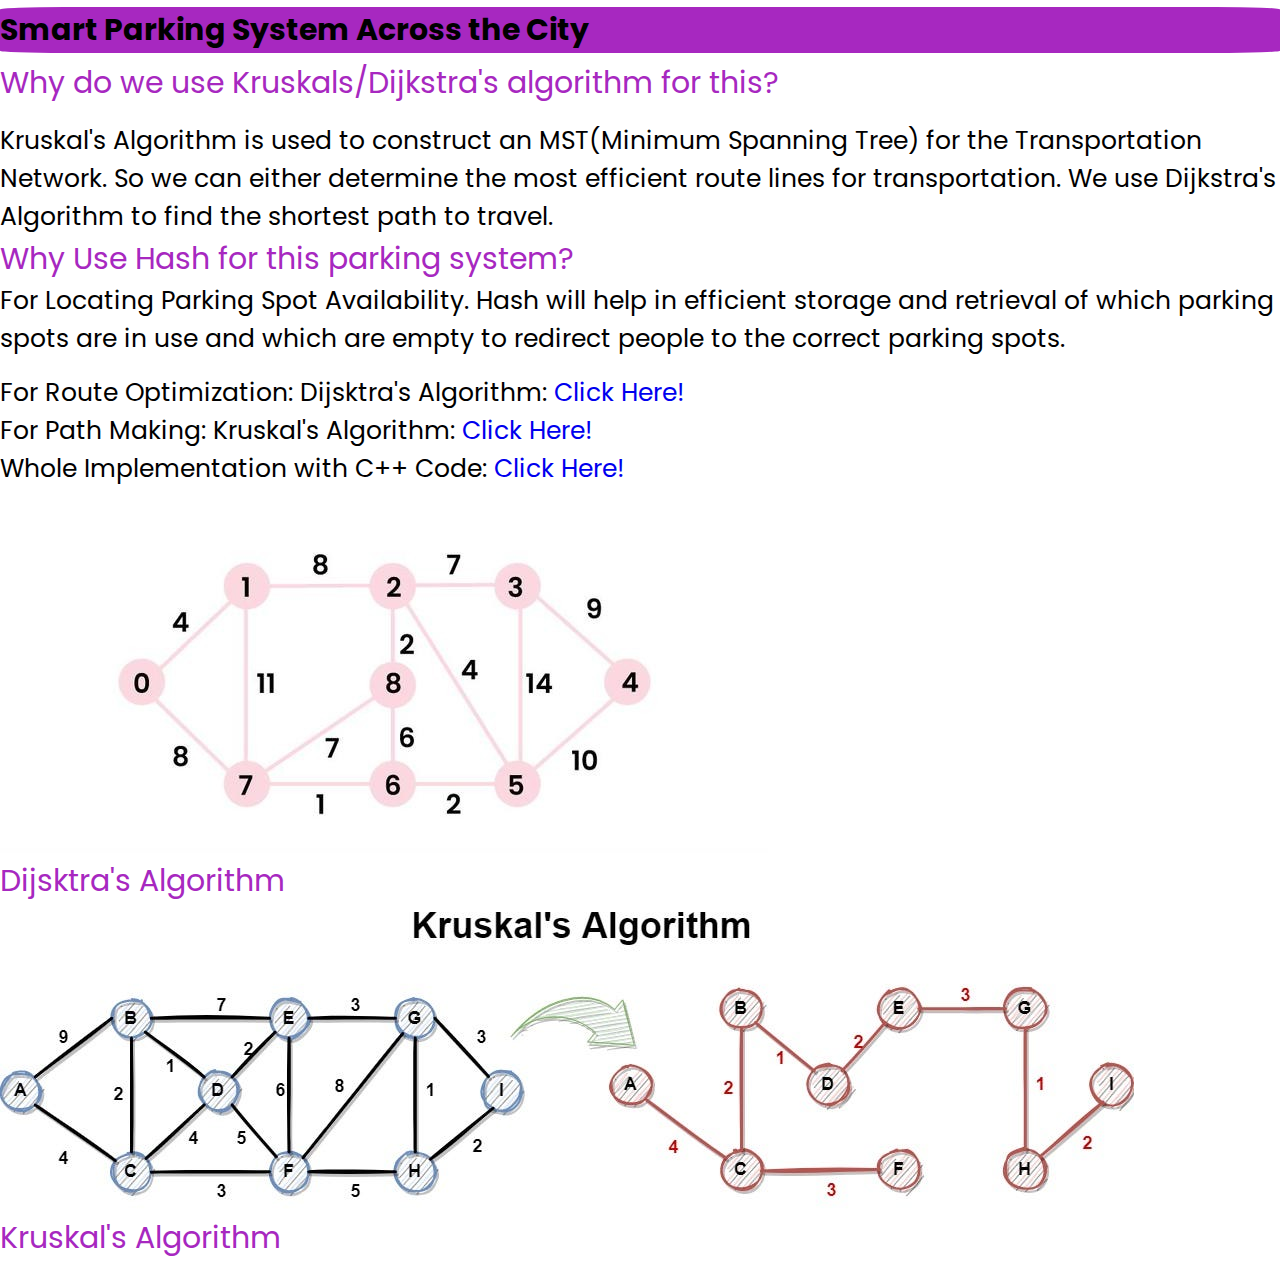
<file: htmls/business1.html>
<!DOCTYPE html>
<!DOCTYPE html>
<html lang="en">
<head>
    <meta charset="UTF-8">
    <meta name="viewport" content="width=, initial-scale=1.0">
    <title>Smart Parking Sytem</title>
    <link rel="stylesheet" href="../css/style5.css">
</head>
<body>
    <div class="smart">
        <h1>Smart Parking System Across the City</h1>
        <p>
            Why do we use Kruskals/Dijkstra's algorithm for this?
        </p><br>
        <p1>
            Kruskal's Algorithm is used to construct an MST(Minimum Spanning Tree) for the Transportation Network. So we can either determine the most efficient route lines for transportation. We use Dijkstra's Algorithm to find the shortest path to travel.
        </p1>
        <p>Why Use Hash for this parking system?</p>
        <p1>
            For Locating Parking Spot Availability. Hash will help in efficient storage and retrieval of which parking spots are in use and which are empty to redirect people to the correct parking spots.
        </p1>
        <br><br>
        <p1>For Route Optimization: Dijsktra's Algorithm: <a href="https://github.com/praman2025/portfolio.github.io/blob/main/codes/Dijsktra">Click Here!</a></p1><br>
        <p1>For Path Making: Kruskal's Algorithm: <a href="https://github.com/praman2025/portfolio.github.io/blob/main/codes/Kruskal">Click Here!</a> </p1>
        <br><p1>Whole Implementation with C++ Code: <a href="https://github.com/praman2025/portfolio.github.io/blob/main/codes/parking.cpp">Click Here!</a></p1>
    </div><br>
    <img src="../images/dijsktra.jpg"><p>Dijsktra's Algorithm</p>
    <img src="../images/kruskal.jpg"><p>Kruskal's Algorithm</p>
</body>
</html>
</file>
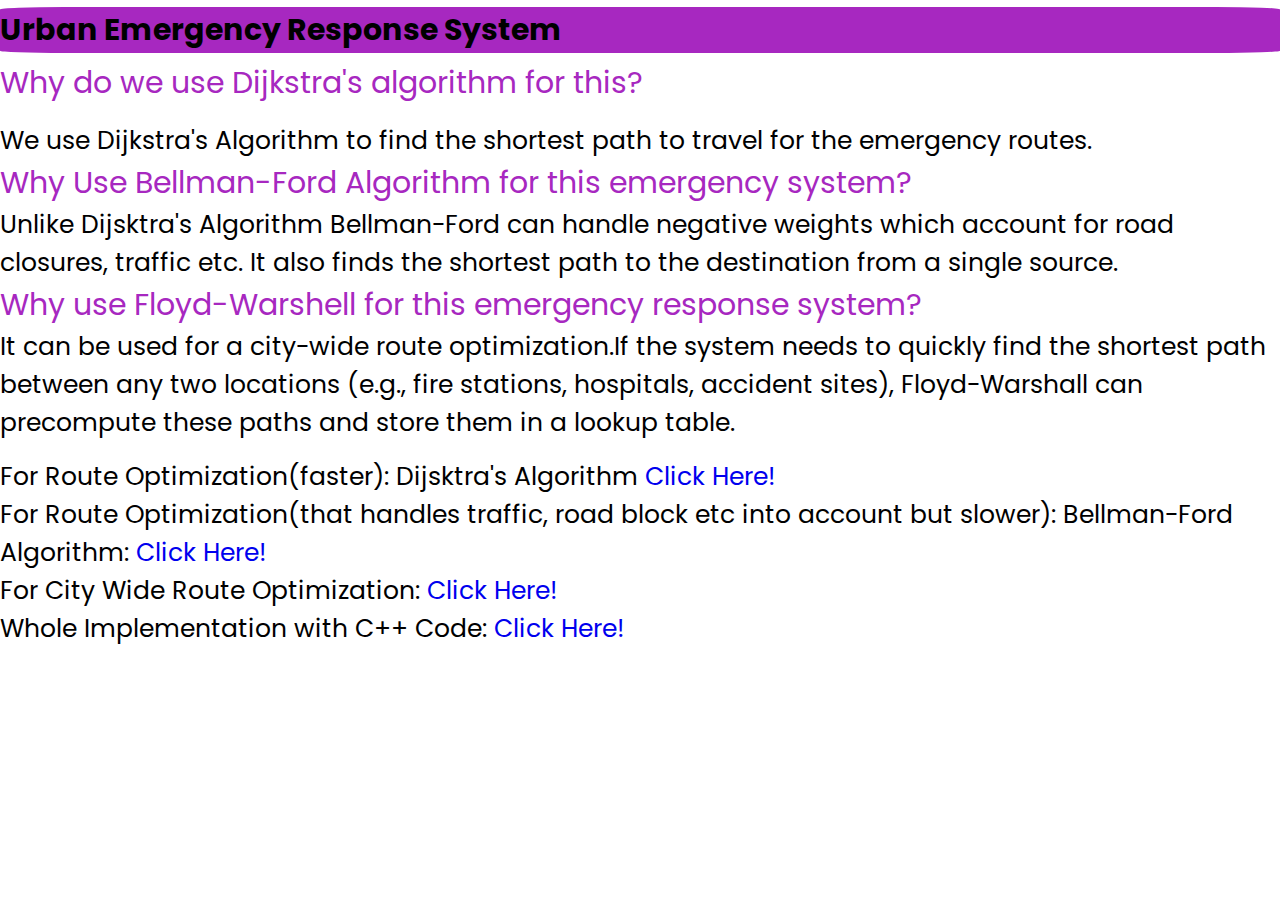
<file: htmls/business2.html>
<!DOCTYPE html>
<!DOCTYPE html>
<html lang="en">
<head>
    <meta charset="UTF-8">
    <meta name="viewport" content="width=, initial-scale=1.0">
    <title>Urban Emergency Response System</title>
    <link rel="stylesheet" href="../css/style5.css">
</head>
<body>
    <div class="smart">
        <h1>Urban Emergency Response System</h1>
        <p>
            Why do we use Dijkstra's algorithm for this?
        </p><br>
        <p1>
            We use Dijkstra's Algorithm to find the shortest path to travel for the emergency routes.
        </p1>
        <p>Why Use Bellman-Ford Algorithm for this emergency system?</p>
        <p1>
            Unlike Dijsktra's Algorithm Bellman-Ford can handle negative weights which account for road closures, traffic etc. It also finds the shortest path to the destination from a single source.
        </p1>
        <p>
            Why use Floyd-Warshell for this emergency response system?
        </p>
        <p1>
            It can be used for a city-wide route optimization.If the system needs to quickly find the shortest path between any two locations (e.g., fire stations, hospitals, accident sites), Floyd-Warshall can precompute these paths and store them in a lookup table.
        </p1>
        <br><br>
        <p1>For Route Optimization(faster): Dijsktra's Algorithm <a href="https://github.com/praman2025/portfolio.github.io/blob/main/codes/Dijsktra">Click Here!</a></p1><br>
        <p1>For Route Optimization(that handles traffic, road block etc into account but slower): Bellman-Ford Algorithm: <a href="https://github.com/praman2025/portfolio.github.io/blob/main/codes/Bellman_ford">Click Here!</a> </p1><br>
        <p1>For City Wide Route Optimization: <a href="https://github.com/praman2025/portfolio.github.io/blob/main/codes/Flyod-Warshall">Click Here!</a></p1>
        <br><p1>Whole Implementation with C++ Code: <a href="https://github.com/praman2025/portfolio.github.io/blob/main/codes/emergency.cpp">Click Here!</a></p1>
    </div><br>
</body>
</html>
</file>
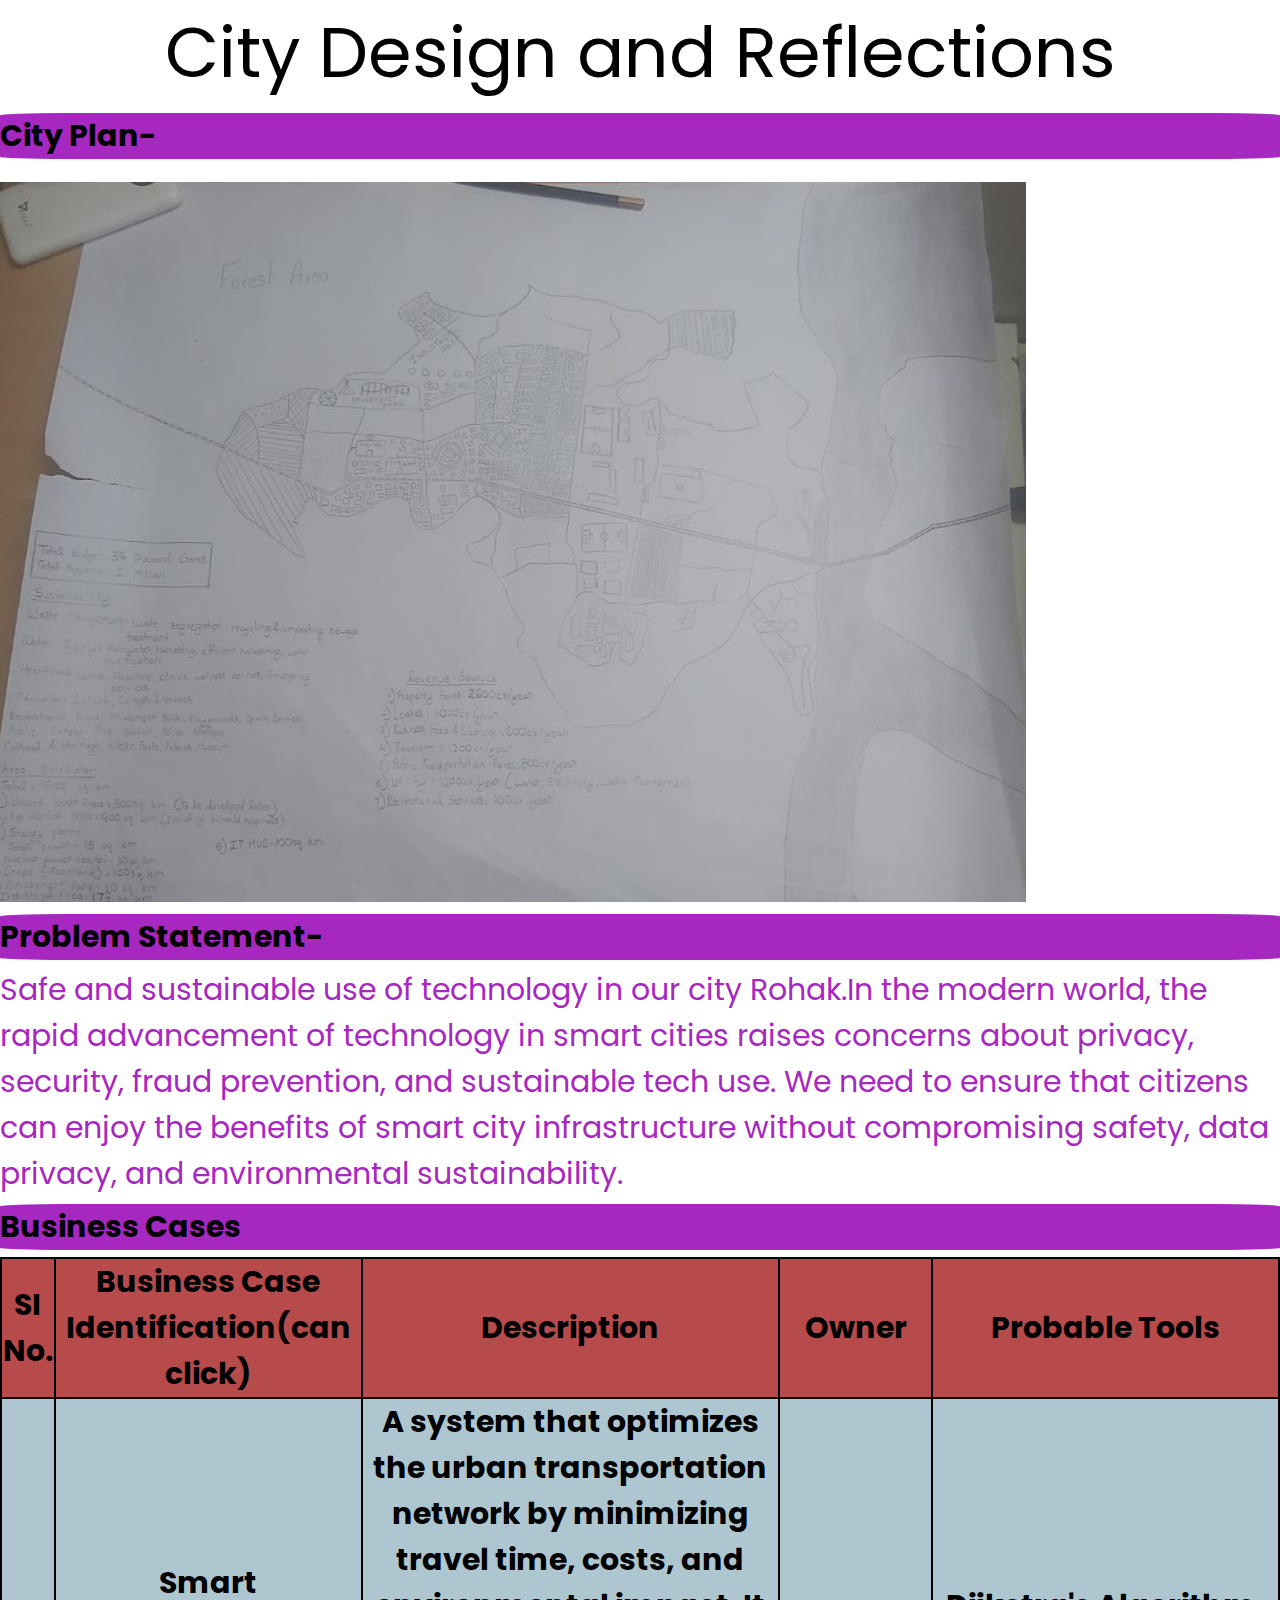
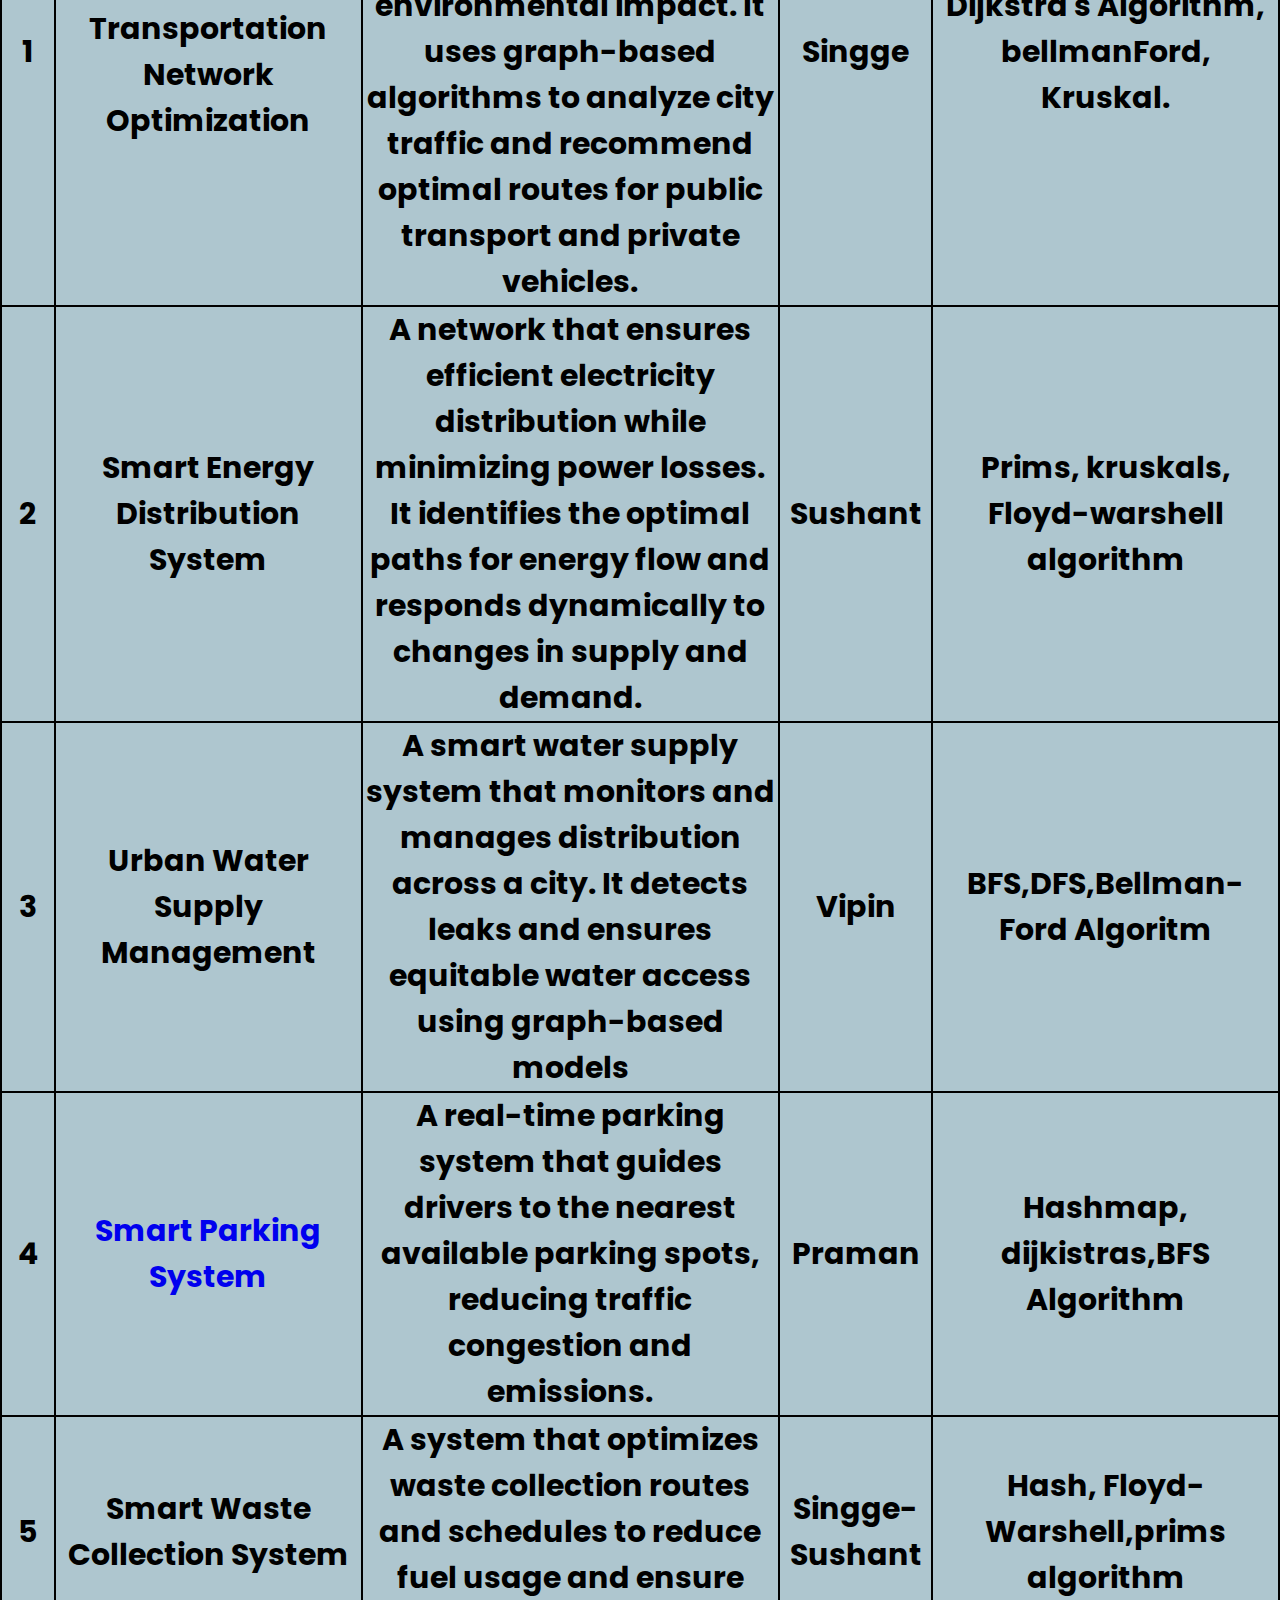
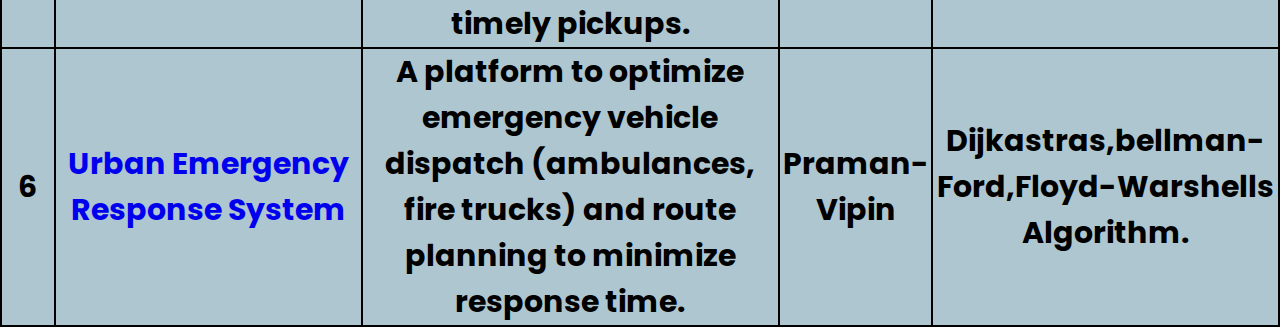
<file: htmls/city_design.html>
<!DOCTYPE html>
<!DOCTYPE html>
<html lang="en">
<head>
    <meta charset="UTF-8">
    <meta name="viewport" content="width=device-width, initial-scale=1.0">
    <link rel="stylesheet" href="../css/style5.css">
    <title>City Design</title>
</head>
<body>
    <header>City Design and Reflections</header>
    <div class="city">
        <h1>
            City Plan-
        </h1>
        <br>
        <img src="../images/city.jpg" alt="">
        <h1>Problem Statement-</h1>
        <p>
            Safe and sustainable use of technology in our city Rohak.In the modern world, the rapid advancement of technology in smart cities raises concerns about privacy, security, fraud prevention, and sustainable tech use. We need to ensure that citizens can enjoy the benefits of smart city infrastructure without compromising safety, data privacy, and environmental sustainability.
        </p>
        <h1>Business Cases</h1>
        <table bgcolor="black">
            <tr bgcolor="#b74b4b">
                <th>
                    SI No.
                </th>
                <th>
                    Business Case Identification(can click)
                </th>
                <th>
                    Description
                </th>
                <th>
                    Owner
                </th>
                <th>
                    Probable Tools
                </th>
            </tr>
            <tr bgcolor="#AEC6CF">
                <th>
                    1
                </th>
                <th>
                    Smart Transportation Network Optimization
                </th>
                <th>
                    A system that optimizes the urban transportation network by minimizing travel time, costs, and environmental impact. It uses graph-based algorithms to analyze city traffic and recommend optimal routes for public transport and private vehicles. 
                </th>
                <th>
                    Singge
                </th>
                <th>
                    Dijkstra's
Algorithm, bellmanFord, Kruskal.
                </th>
            </tr>
            <tr bgcolor="#AEC6CF">
                <th>
                    2
                </th>
                <th>
                    Smart Energy Distribution System
                </th>
                <th>
                    A network that ensures efficient electricity distribution while minimizing power losses. It identifies the optimal paths for energy flow and responds dynamically to changes in supply and demand.
                </th>
                <th>
                    Sushant
                </th>
                <th>
                    Prims, kruskals, Floyd-warshell algorithm 
                </th>
            </tr>
            <tr bgcolor="#AEC6CF">
                <th>
                    3
                </th>
                <th>
                    Urban Water Supply Management
                </th>
                <th>
                    A smart water supply system that monitors and manages distribution across a city. It detects leaks and ensures equitable water access using graph-based models
                </th>
                <th>
                    Vipin
                </th>
                <th>
                    BFS,DFS,Bellman-Ford Algoritm
                </th>
            </tr>
            <tr bgcolor="#AEC6CF">
                <th>
                    4
                </th>
                <th>
                    <a href="business1.html">Smart Parking System</a>
                </th>
                <th>
                    A real-time parking system that guides drivers to the nearest available parking spots, reducing traffic congestion and emissions.
                </th>
                <th>
                    Praman
                </th>
                <th>
                    Hashmap, dijkistras,BFS Algorithm
                </th>
            </tr>
            <tr bgcolor="#AEC6CF">
                <th>
                    5
                </th>
                <th>
                    Smart Waste Collection System
                </th>
                <th>
                    A system that optimizes waste collection routes and schedules to reduce fuel usage and ensure timely pickups. 
                </th>
                <th>
                    Singge-Sushant
                 </th>
                <th>
                    Hash, Floyd-Warshell,prims algorithm
                </th>
            </tr>
            <tr bgcolor="#AEC6CF">
                <th>
                    6
                </th>
                <th>
                    <a href="business2.html">Urban Emergency Response System</a>
                </th>
                <th>
                    A platform to optimize emergency vehicle dispatch (ambulances, fire trucks) and route planning to minimize response time.
                </th>
                <th>
                    Praman-Vipin
                </th>
                <th>
                    Dijkastras,bellman-Ford,Floyd-Warshells Algorithm.
                </th>
            </tr>
        </table>
    </div>
</body>
</html>
</file>
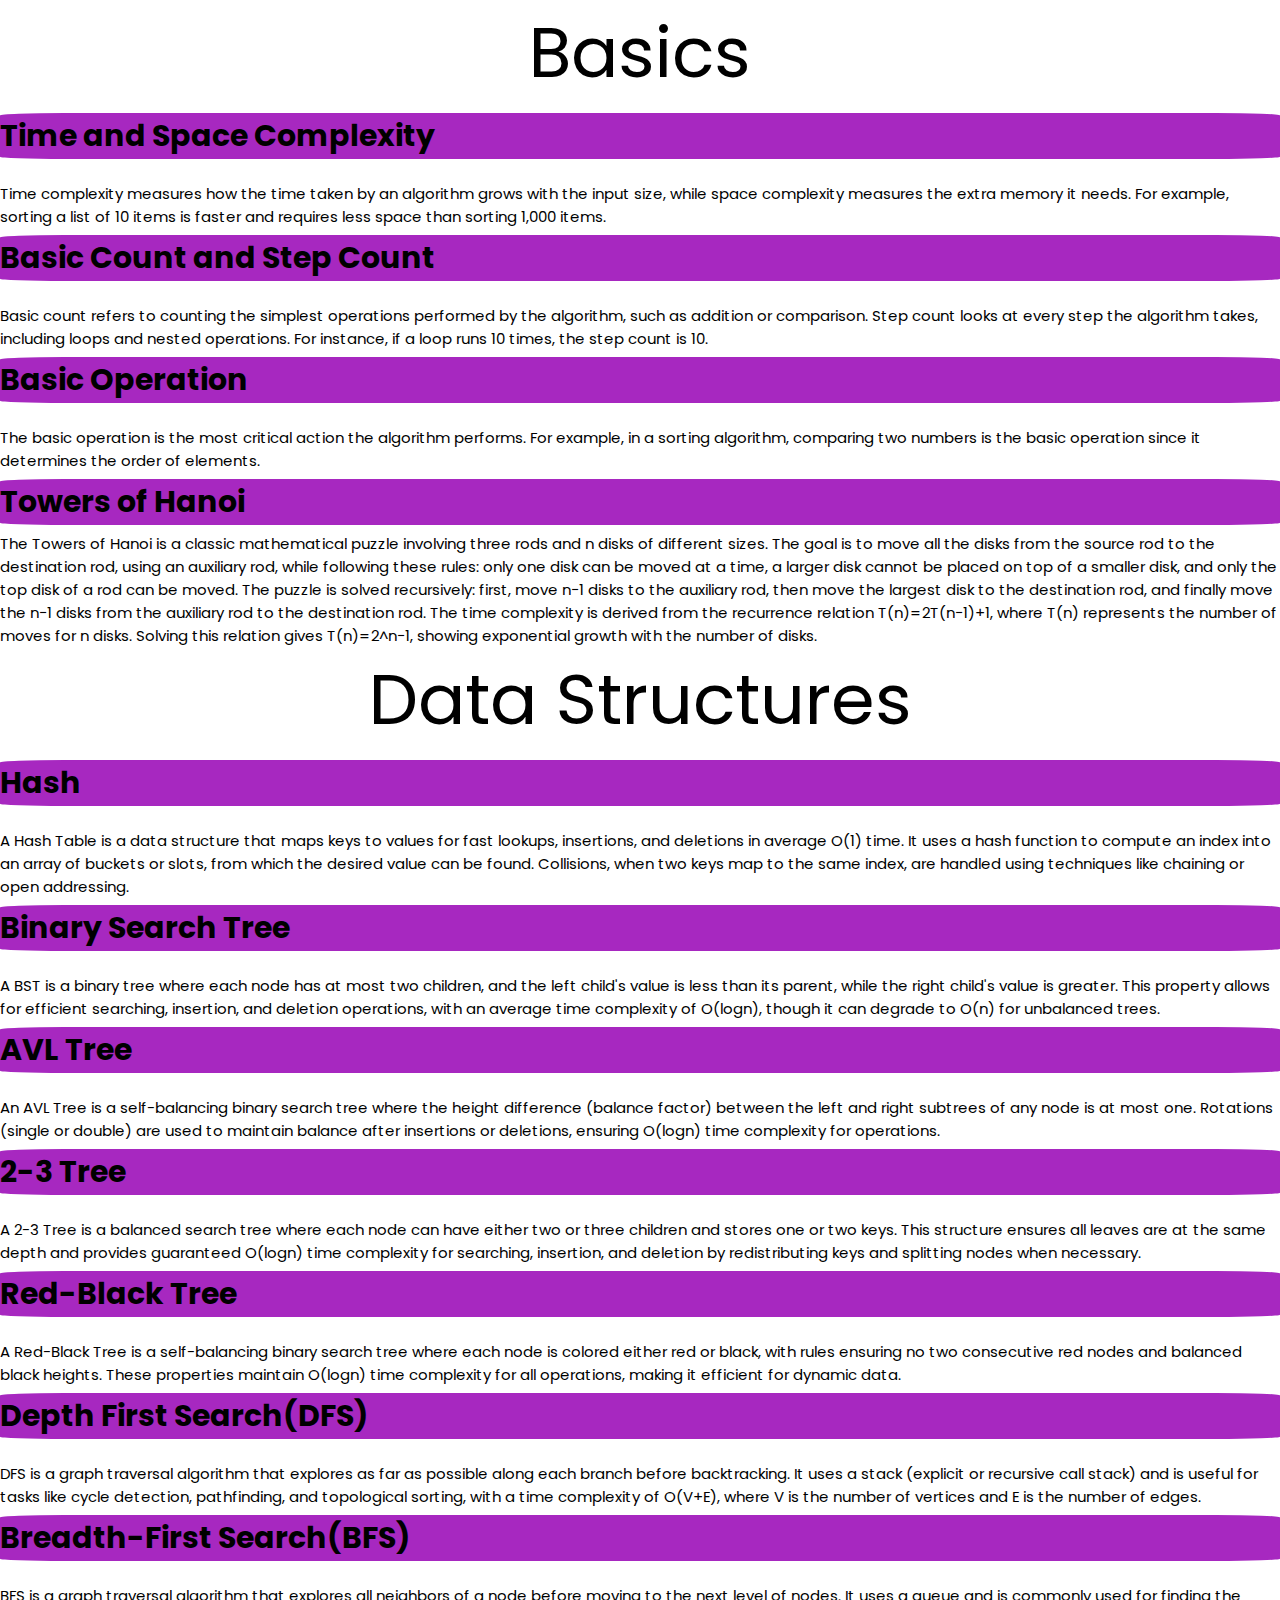
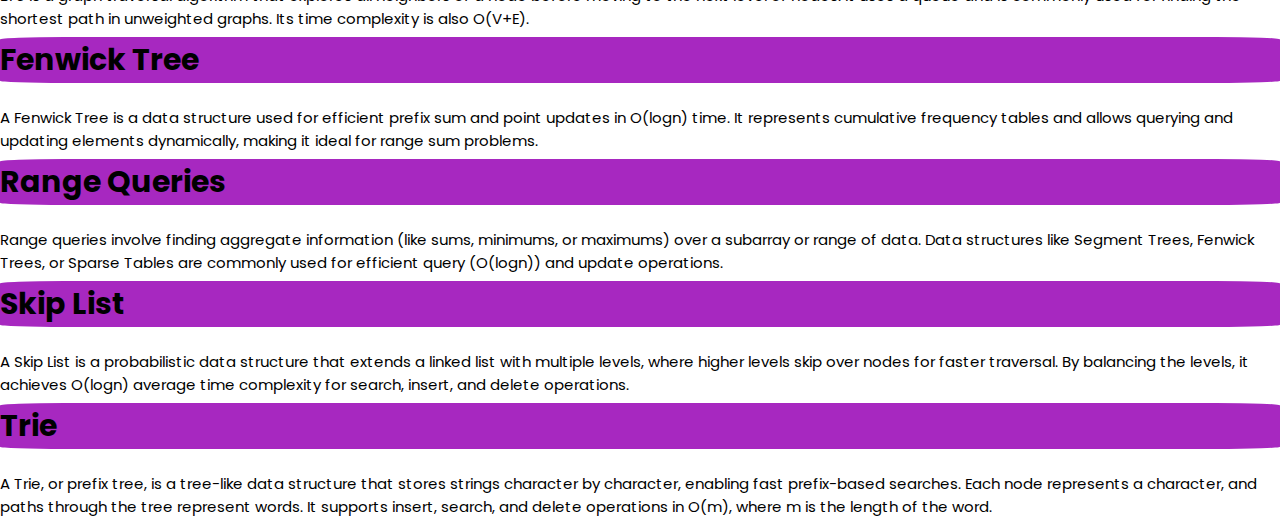
<file: htmls/page 1.html>
<!DOCTYPE html>
<!DOCTYPE html>
<html lang="en">
<head>
    <meta charset="UTF-8">
    <meta name="viewport" content="width=device-width, initial-scale=1.0">
    <link rel="stylesheet" href="../css/style1.css">
    <title>Data Structures</title>
</head>
<body>
    <div class="complexity">
        <header>Basics</header>
        <h1>Time and Space Complexity</h1><br>
        <p>
            Time complexity measures how the time taken by an algorithm grows with the input size, while space complexity measures the extra memory it needs. For example, sorting a list of 10 items is faster and requires less space than sorting 1,000 items.
        </p>
        <h1>Basic Count and Step Count</h1><br>
        <p>
            Basic count refers to counting the simplest operations performed by the algorithm, such as addition or comparison. Step count looks at every step the algorithm takes, including loops and nested operations. For instance, if a loop runs 10 times, the step count is 10.
        </p>
        <h1>Basic Operation</h1><br>
        <p>
            The basic operation is the most critical action the algorithm performs. For example, in a sorting algorithm, comparing two numbers is the basic operation since it determines the order of elements.
        </p>
        <h1>Towers of Hanoi</h1>
        <p>
            The Towers of Hanoi is a classic mathematical puzzle involving three rods and n disks of different sizes. The goal is to move all the disks from the source rod to the destination rod, using an auxiliary rod, while following these rules: only one disk can be moved at a time, a larger disk cannot be placed on top of a smaller disk, and only the top disk of a rod can be moved. The puzzle is solved recursively: first, move n−1 disks to the auxiliary rod, then move the largest disk to the destination rod, and finally move the n−1 disks from the auxiliary rod to the destination rod. The time complexity is derived from the recurrence relation T(n)=2T(n−1)+1, where T(n) represents the number of moves for n disks. Solving this relation gives T(n)=2^n−1, showing exponential growth with the number of disks.
        </p>
    </div>
    <div class="data_structures">
        <header>Data Structures</header>
        <h1>Hash</h1><br>
        <p>
            A Hash Table is a data structure that maps keys to values for fast lookups, insertions, and deletions in average O(1) time. It uses a hash function to compute an index into an array of buckets or slots, from which the desired value can be found. Collisions, when two keys map to the same index, are handled using techniques like chaining or open addressing.
        </p>
        <h1>Binary Search Tree</h1><br>
        <p>
            A BST is a binary tree where each node has at most two children, and the left child's value is less than its parent, while the right child's value is greater. This property allows for efficient searching, insertion, and deletion operations, with an average time complexity of O(logn), though it can degrade to O(n) for unbalanced trees.
        </p>
        <h1>AVL Tree</h1><br>
        <p>
            An AVL Tree is a self-balancing binary search tree where the height difference (balance factor) between the left and right subtrees of any node is at most one. Rotations (single or double) are used to maintain balance after insertions or deletions, ensuring O(logn) time complexity for operations.
        </p>
        <h1>2-3 Tree</h1><br>
        <p>
            A 2-3 Tree is a balanced search tree where each node can have either two or three children and stores one or two keys. This structure ensures all leaves are at the same depth and provides guaranteed O(logn) time complexity for searching, insertion, and deletion by redistributing keys and splitting nodes when necessary.
        </p>
        <h1>Red-Black Tree</h1><br>
        <p>
            A Red-Black Tree is a self-balancing binary search tree where each node is colored either red or black, with rules ensuring no two consecutive red nodes and balanced black heights. These properties maintain O(logn) time complexity for all operations, making it efficient for dynamic data.
        </p>
        <h1>Depth First Search(DFS)</h1><br>
        <p>
            DFS is a graph traversal algorithm that explores as far as possible along each branch before backtracking. It uses a stack (explicit or recursive call stack) and is useful for tasks like cycle detection, pathfinding, and topological sorting, with a time complexity of O(V+E), where V is the number of vertices and E is the number of edges.
        </p>
        <h1>Breadth-First Search(BFS)</h1><br>
        <p>
            BFS is a graph traversal algorithm that explores all neighbors of a node before moving to the next level of nodes. It uses a queue and is commonly used for finding the shortest path in unweighted graphs. Its time complexity is also O(V+E).
        </p>
        <h1>Fenwick Tree</h1><br>
        <p>
            A Fenwick Tree is a data structure used for efficient prefix sum and point updates in O(logn) time. It represents cumulative frequency tables and allows querying and updating elements dynamically, making it ideal for range sum problems.
        </p>
        <h1>Range Queries</h1><br>
        <p>
            Range queries involve finding aggregate information (like sums, minimums, or maximums) over a subarray or range of data. Data structures like Segment Trees, Fenwick Trees, or Sparse Tables are commonly used for efficient query (O(logn)) and update operations.
        </p>
        <h1>Skip List</h1><br>
        <p>
            A Skip List is a probabilistic data structure that extends a linked list with multiple levels, where higher levels skip over nodes for faster traversal. By balancing the levels, it achieves O(logn) average time complexity for search, insert, and delete operations.
        </p>
        <h1>Trie</h1><br>
        <p>
            A Trie, or prefix tree, is a tree-like data structure that stores strings character by character, enabling fast prefix-based searches. Each node represents a character, and paths through the tree represent words. It supports insert, search, and delete operations in O(m), where m is the length of the word.
        </p>
    </div>
</body>
</html>
</file>
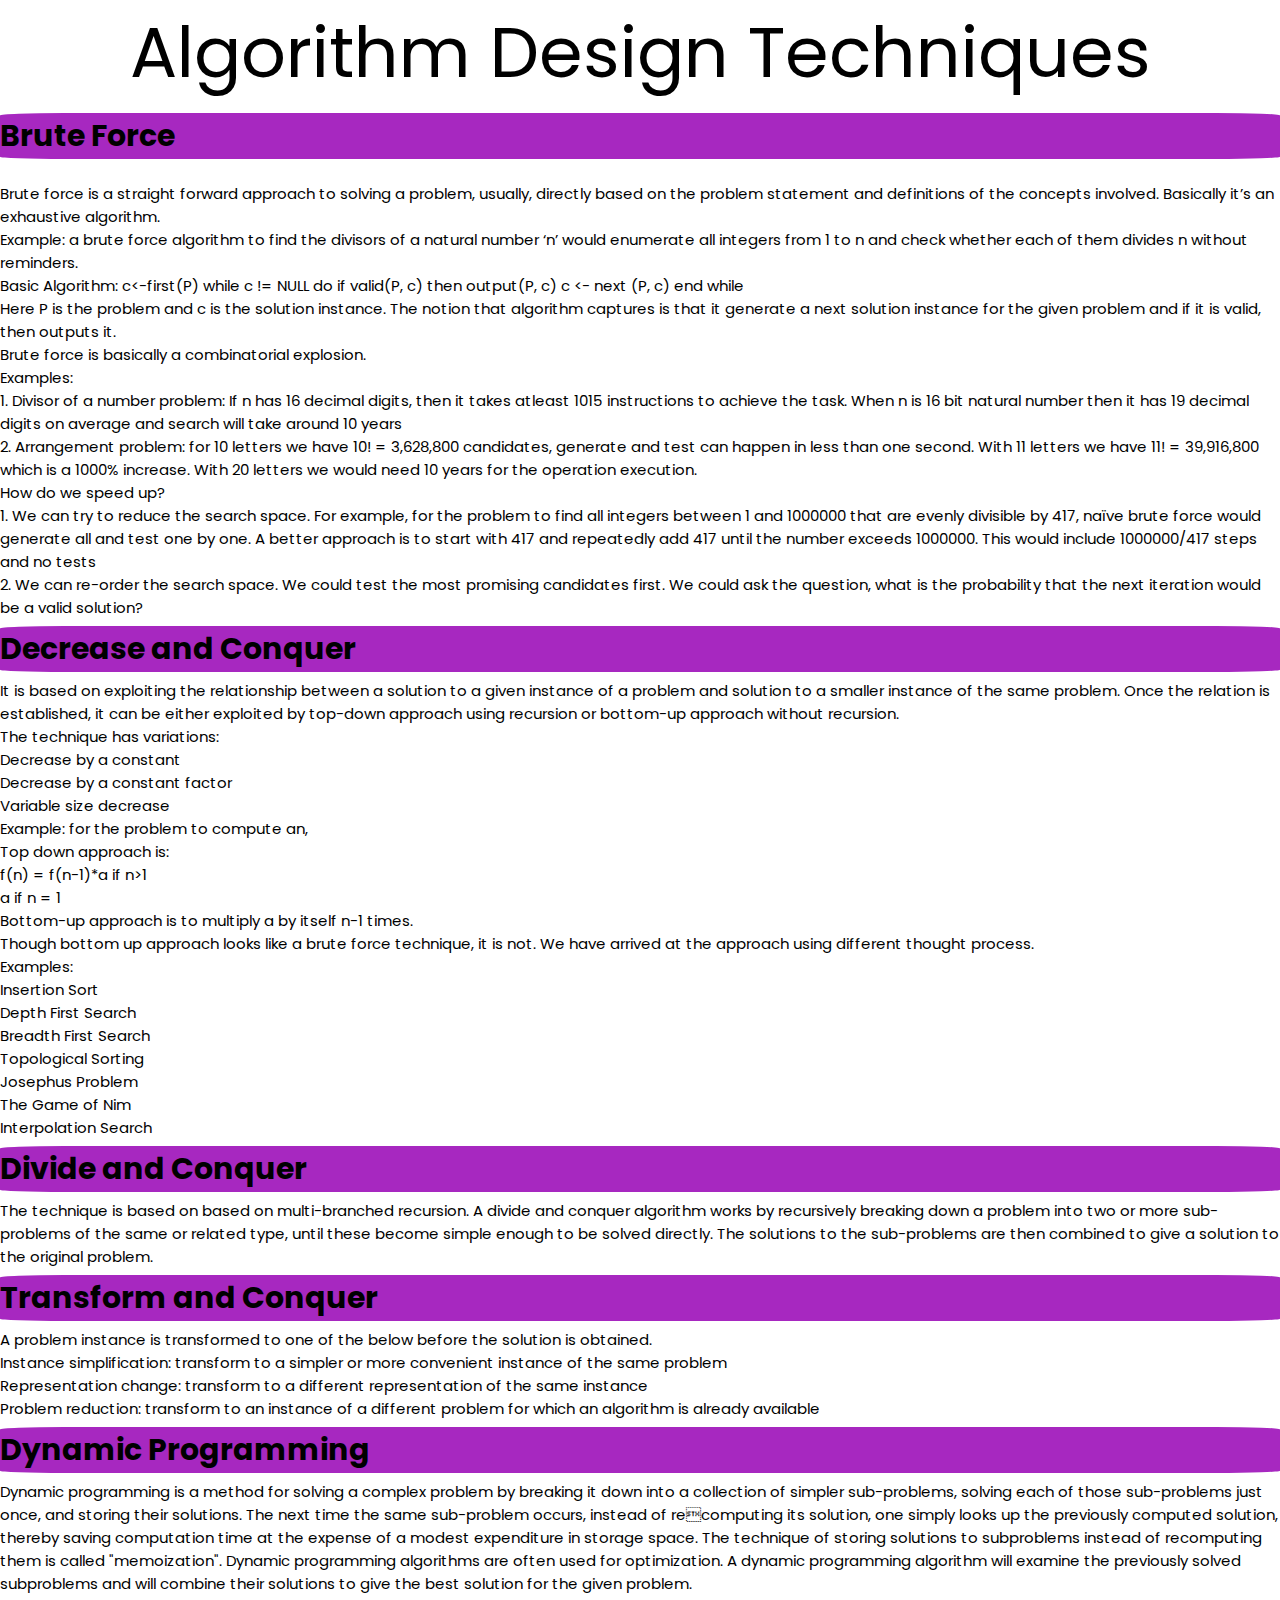
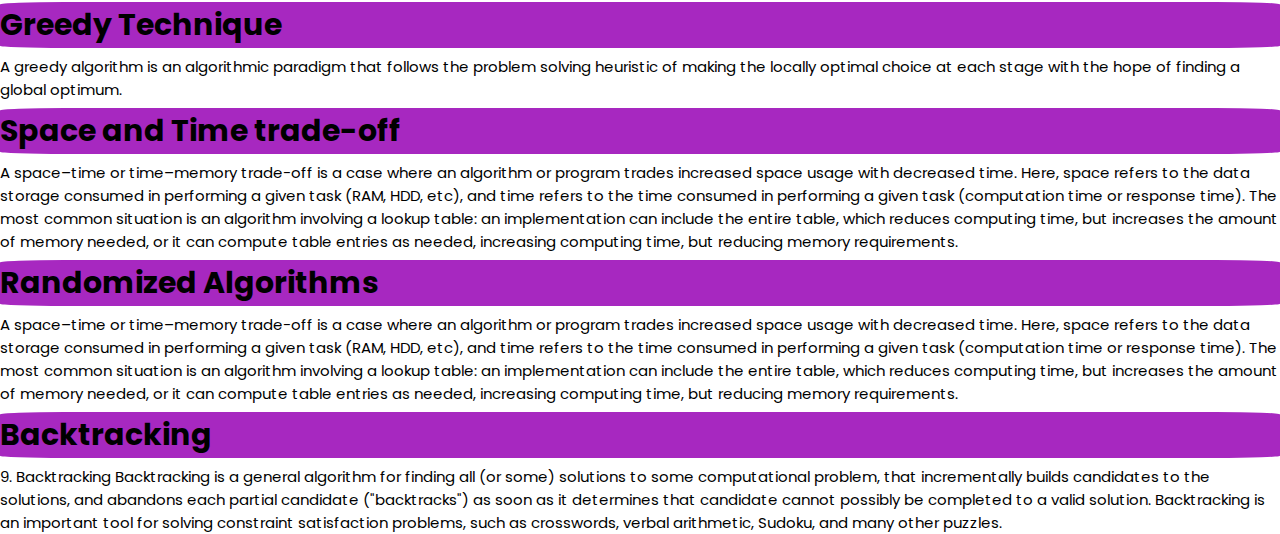
<file: htmls/page 2.html>
<!DOCTYPE html>
<!DOCTYPE html>
<html lang="en">
<head>
    <meta charset="UTF-8">
    <meta name="viewport" content="width=device-width, initial-scale=1.0">
    <link rel="stylesheet" href="../css/style2.css">
    <title>Algorithm Design Techniques</title>
</head>
<body>
    <header>Algorithm Design Techniques</header>
    <div class="algorithm">
        <h1>Brute Force</h1><br>
        <p>Brute force is a straight forward approach to solving a problem, usually, directly based on 
            the problem statement and definitions of the concepts involved. 
            Basically it’s an exhaustive algorithm. <br>
            Example: a brute force algorithm to find the divisors of a natural number ‘n’ would 
            enumerate all integers from 1 to n and check whether each of them divides n without 
            reminders.<br>
            Basic Algorithm:
            c<-first(P)
            while c != NULL do
             if valid(P, c) then output(P, c)
             c <- next (P, c)
            end while<br>
            Here P is the problem and c is the solution instance. The notion that algorithm captures is 
            that it generate a next solution instance for the given problem and if it is valid, then 
            outputs it. <br>
            Brute force is basically a combinatorial explosion.<br> 
            Examples: <br>
            1. Divisor of a number problem: If n has 16 decimal digits, then it takes atleast 1015
            instructions to achieve the task. When n is 16 bit natural number then it has 19 
            decimal digits on average and search will take around 10 years<br>
            2. Arrangement problem: for 10 letters we have 10! = 3,628,800 candidates, generate 
            and test can happen in less than one second. With 11 letters we have 11! = 
            39,916,800 which is a 1000% increase. With 20 letters we would need 10 years for 
            the operation execution. <br>
            How do we speed up?<br>
            1. We can try to reduce the search space. For example, for the problem to find all 
            integers between 1 and 1000000 that are evenly divisible by 417, naïve brute force 
            would generate all and test one by one. A better approach is to start with 417 and 
            repeatedly add 417 until the number exceeds 1000000. This would include 
            1000000/417 steps and no tests<br>
            2. We can re-order the search space. We could test the most promising candidates 
            first. We could ask the question, what is the probability that the next iteration 
            would be a valid solution?<br>
        </p>
        <h1>Decrease and Conquer</h1>
        <p>
            It is based on exploiting the relationship between a solution to a given instance of a 
problem and solution to a smaller instance of the same problem. 
Once the relation is established, it can be either exploited by top-down approach using 
recursion or bottom-up approach without recursion. <br>
The technique has variations:<br>
Decrease by a constant<br>
Decrease by a constant factor<br>
Variable size decrease<br>
Example: for the problem to compute an,<br> 
Top down approach is:<br>
f(n) = f(n-1)*a if n>1<br>
 a if n = 1<br>
Bottom-up approach is to multiply a by itself n-1 times. <br>
Though bottom up approach looks like a brute force technique, it is not. We have arrived 
at the approach using different thought process. <br>
Examples:<br>
Insertion Sort<br>
Depth First Search<br>
Breadth First Search<br>
Topological Sorting<br>
Josephus Problem<br>
The Game of Nim<br>
Interpolation Search<br>
        </p>
        <h1>Divide and Conquer</h1>
        <p>
            The technique is based on based on multi-branched recursion. A divide and conquer 
algorithm works by recursively breaking down a problem into two or more sub-problems 
of the same or related type, until these become simple enough to be solved directly. The 
solutions to the sub-problems are then combined to give a solution to the original 
problem.
        </p>
        <h1>Transform and Conquer</h1>
        <p>
            A problem instance is transformed to one of the below before the solution is obtained.<br> 
Instance simplification: transform to a simpler or more convenient instance of the 
same problem<br>
Representation change: transform to a different representation of the same 
instance<br>
Problem reduction: transform to an instance of a different problem for which an 
algorithm is already available<br>
        </p>
        <h1>Dynamic Programming</h1>
        <p>
            Dynamic programming is a method for solving a complex problem by breaking it down 
into a collection of simpler sub-problems, solving each of those sub-problems just once, 
and storing their solutions. The next time the same sub-problem occurs, instead of recomputing its solution, one simply looks up the previously computed solution, thereby 
saving computation time at the expense of a modest expenditure in storage space. 
The technique of storing solutions to subproblems instead of recomputing them is called 
"memoization".
Dynamic programming algorithms are often used for optimization. A dynamic 
programming algorithm will examine the previously solved subproblems and will 
combine their solutions to give the best solution for the given problem.
        </p>
        <h1>Greedy Technique</h1>
        <p>
            A greedy algorithm is an algorithmic paradigm that follows the problem solving heuristic 
of making the locally optimal choice at each stage with the hope of finding a global 
optimum.
        </p>
        <h1>Space and Time trade-off</h1>
        <p>
            A space–time or time–memory trade-off is a case where an algorithm or program trades 
increased space usage with decreased time. Here, space refers to the data storage 
consumed in performing a given task (RAM, HDD, etc), and time refers to the time 
consumed in performing a given task (computation time or response time). The most 
common situation is an algorithm involving a lookup table: an implementation can 
include the entire table, which reduces computing time, but increases the amount of 
memory needed, or it can compute table entries as needed, increasing computing time, 
but reducing memory requirements.
        </p>
        <h1>Randomized Algorithms</h1>
        <p>
            A space–time or time–memory trade-off is a case where an algorithm or program trades 
increased space usage with decreased time. Here, space refers to the data storage 
consumed in performing a given task (RAM, HDD, etc), and time refers to the time 
consumed in performing a given task (computation time or response time). The most 
common situation is an algorithm involving a lookup table: an implementation can 
include the entire table, which reduces computing time, but increases the amount of 
memory needed, or it can compute table entries as needed, increasing computing time, 
but reducing memory requirements.
        </p>
        <h1>Backtracking</h1>
        <p>
            9. Backtracking
Backtracking is a general algorithm for finding all (or some) solutions to some 
computational problem, that incrementally builds candidates to the solutions, and 
abandons each partial candidate ("backtracks") as soon as it determines that candidate
cannot possibly be completed to a valid solution.
Backtracking is an important tool for solving constraint satisfaction problems, such as 
crosswords, verbal arithmetic, Sudoku, and many other puzzles.
        </p>
    </div>
</body>
</html>
</file>
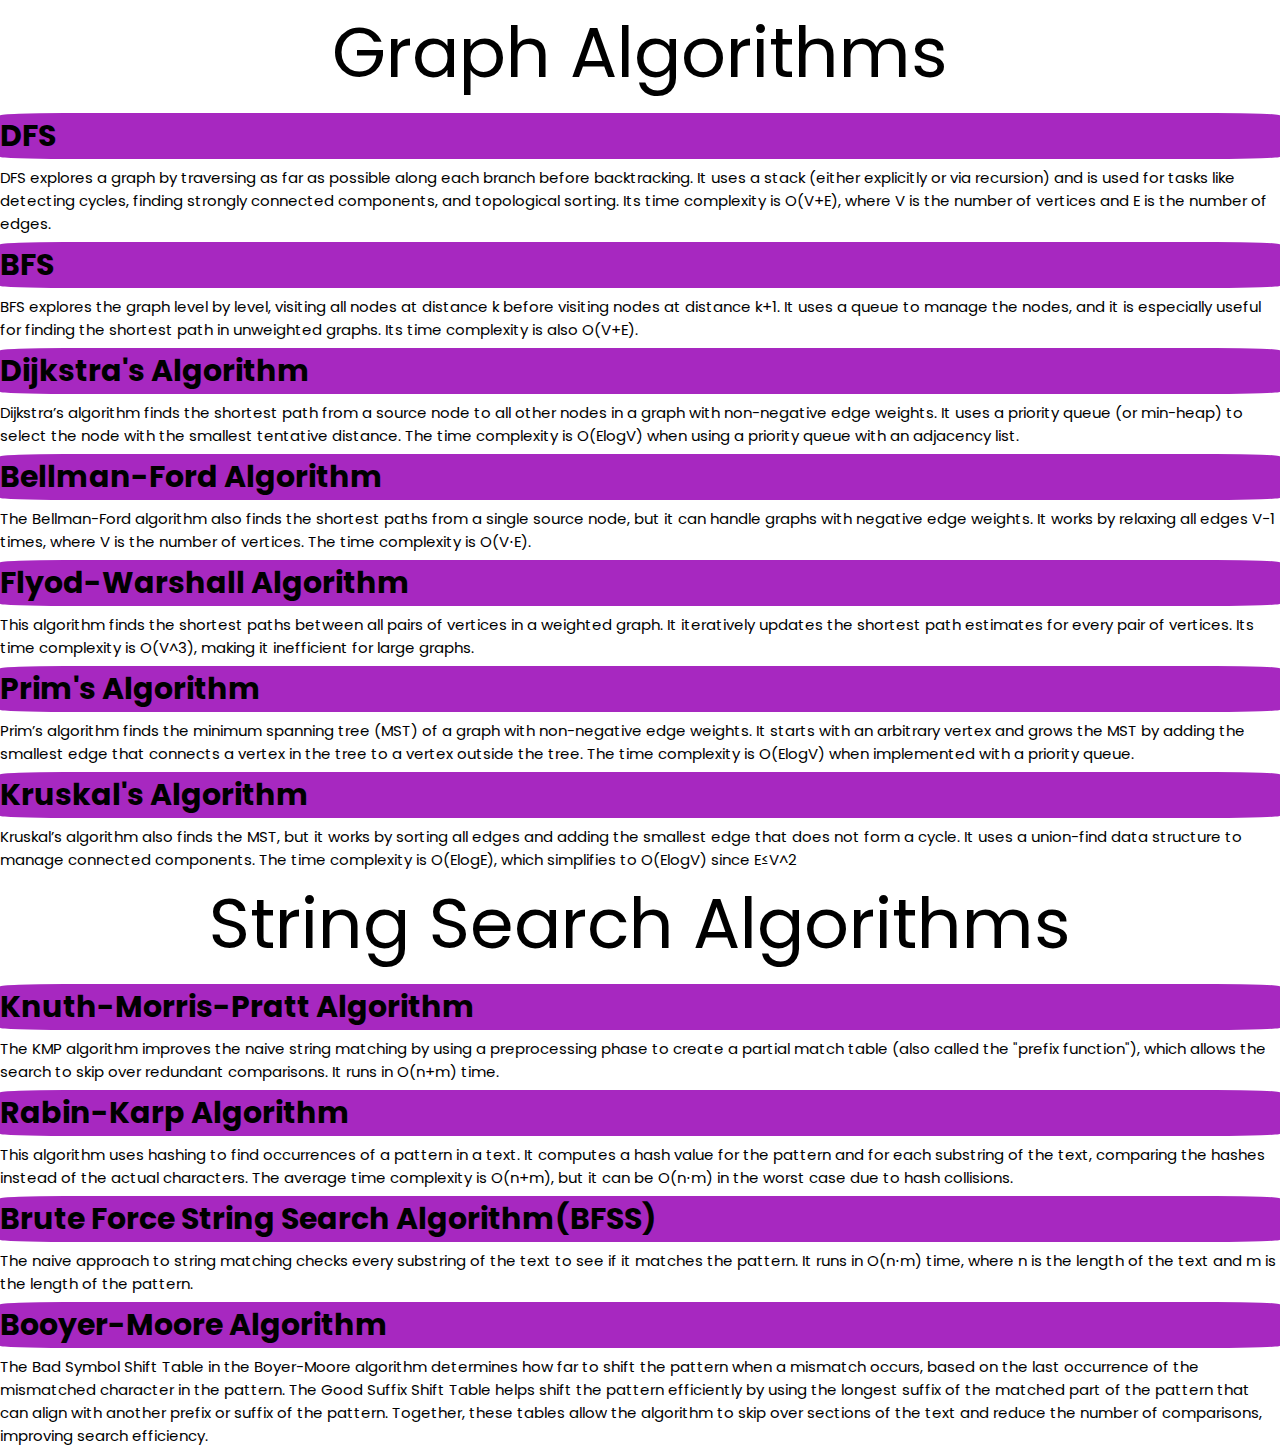
<file: htmls/page 3.html>
<!DOCTYPE html>
<!DOCTYPE html>
<html lang="en">
<head>
    <meta charset="UTF-8">
    <meta name="viewport" content="width=device-width, initial-scale=1.0">
    <link rel="stylesheet" href="../css/style3.css">
    <title>Algorithms</title>
</head>
<body>
    <div class="graph">
    <header>Graph Algorithms</header>
    <h1>DFS</h1>
    <p>
        DFS explores a graph by traversing as far as possible along each branch before backtracking. It uses a stack (either explicitly or via recursion) and is used for tasks like detecting cycles, finding strongly connected components, and topological sorting. Its time complexity is O(V+E), where V is the number of vertices and E is the number of edges.
    </p>
    <h1>BFS</h1>
    <p>
        BFS explores the graph level by level, visiting all nodes at distance 
k before visiting nodes at distance k+1. It uses a queue to manage the nodes, and it is especially useful for finding the shortest path in unweighted graphs. Its time complexity is also O(V+E).
    </p>
    <h1>Dijkstra's Algorithm</h1>
    <p>
        Dijkstra’s algorithm finds the shortest path from a source node to all other nodes in a graph with non-negative edge weights. It uses a priority queue (or min-heap) to select the node with the smallest tentative distance. The time complexity is O(ElogV) when using a priority queue with an adjacency list.
    </p>
    <h1>Bellman-Ford Algorithm</h1>
    <p>
        The Bellman-Ford algorithm also finds the shortest paths from a single source node, but it can handle graphs with negative edge weights. It works by relaxing all edges V−1 times, where V is the number of vertices. The time complexity is O(V⋅E).
    </p>
    <h1>Flyod-Warshall Algorithm</h1>
    <p>
        This algorithm finds the shortest paths between all pairs of vertices in a weighted graph. It iteratively updates the shortest path estimates for every pair of vertices. Its time complexity is O(V^3), making it inefficient for large graphs.
    </p>
    <h1>Prim's Algorithm</h1>
    <p>
        Prim’s algorithm finds the minimum spanning tree (MST) of a graph with non-negative edge weights. It starts with an arbitrary vertex and grows the MST by adding the smallest edge that connects a vertex in the tree to a vertex outside the tree. The time complexity is O(ElogV) when implemented with a priority queue.
    </p>
    <h1>Kruskal's Algorithm</h1>
    <p>
        Kruskal’s algorithm also finds the MST, but it works by sorting all edges and adding the smallest edge that does not form a cycle. It uses a union-find data structure to manage connected components. The time complexity is 
O(ElogE), which simplifies to O(ElogV) since E≤V^2
</p></div>
<div class="string">
    <header>String Search Algorithms</header>
    <h1>Knuth-Morris-Pratt Algorithm</h1>
    <p>
        The KMP algorithm improves the naive string matching by using a preprocessing phase to create a partial match table (also called the "prefix function"), which allows the search to skip over redundant comparisons. It runs in O(n+m) time.
    </p>
    <h1>Rabin-Karp Algorithm</h1>
    <p>
        This algorithm uses hashing to find occurrences of a pattern in a text. It computes a hash value for the pattern and for each substring of the text, comparing the hashes instead of the actual characters. The average time complexity is O(n+m), but it can be O(n⋅m) in the worst case due to hash collisions.
    </p>
    <h1>Brute Force String Search Algorithm(BFSS)</h1>
    <p>
        The naive approach to string matching checks every substring of the text to see if it matches the pattern. It runs in O(n⋅m) time, where n is the length of the text and m is the length of the pattern.
    </p>
    <h1>Booyer-Moore Algorithm</h1>
    <p>
        The Bad Symbol Shift Table in the Boyer-Moore algorithm determines how far to shift the pattern when a mismatch occurs, based on the last occurrence of the mismatched character in the pattern. The Good Suffix Shift Table helps shift the pattern efficiently by using the longest suffix of the matched part of the pattern that can align with another prefix or suffix of the pattern. Together, these tables allow the algorithm to skip over sections of the text and reduce the number of comparisons, improving search efficiency.
    </p>
</div>

</body>
</html>
</file>
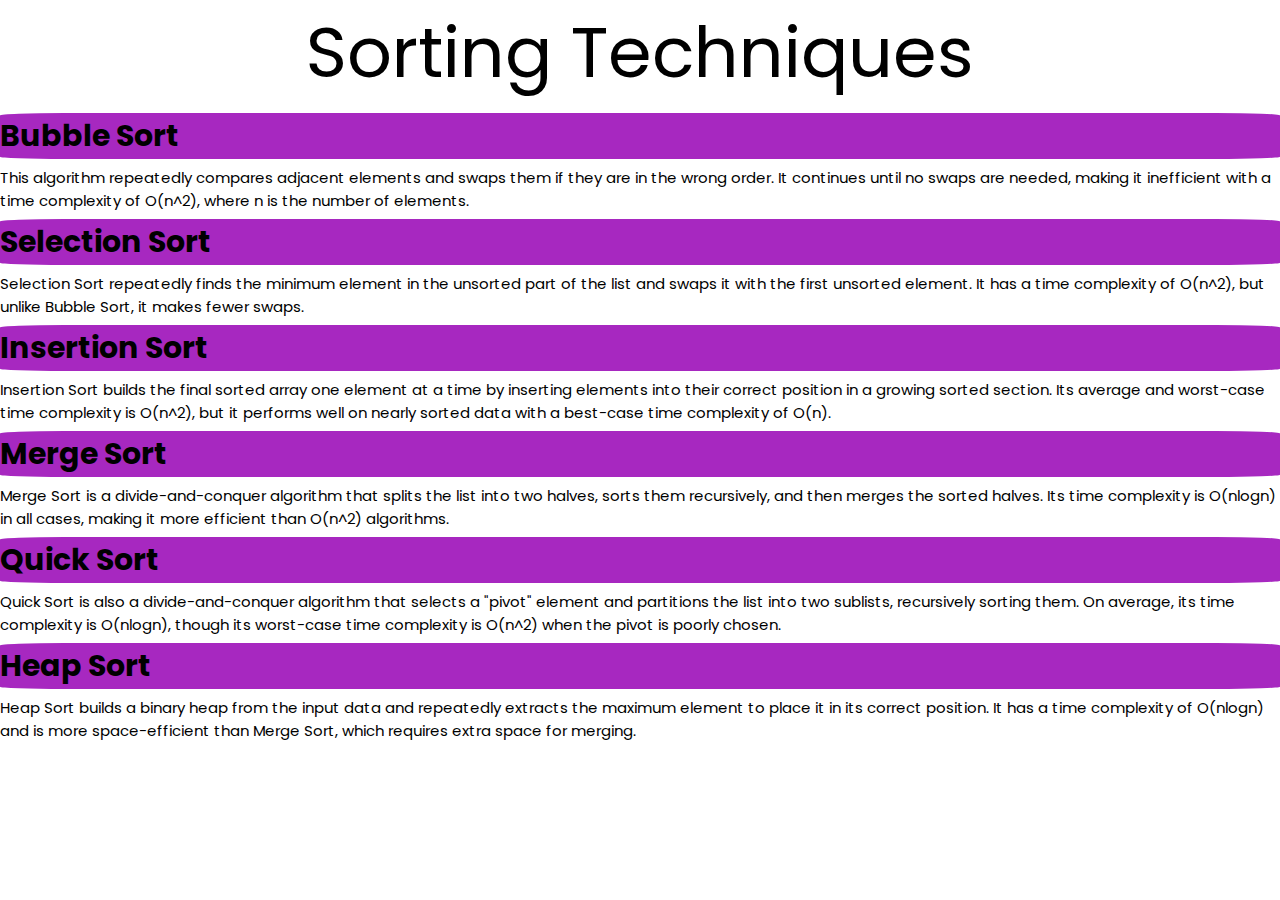
<file: htmls/page 4.html>
<!DOCTYPE html>
<!DOCTYPE html>
<html lang="en">
<head>
    <meta charset="UTF-8">
    <meta name="viewport" content="width=device-width, initial-scale=1.0">
    <link rel="stylesheet" href="../css/style4.css">
    <title>Sorting Techniques</title>
</head>
<body>
    <header>Sorting Techniques</header>
    <h1>Bubble Sort</h1>
    <p>
        This algorithm repeatedly compares adjacent elements and swaps them if they are in the wrong order. It continues until no swaps are needed, making it inefficient with a time complexity of O(n^2), where n is the number of elements.
    </p>
    <h1>Selection Sort</h1>
    <p>
        Selection Sort repeatedly finds the minimum element in the unsorted part of the list and swaps it with the first unsorted element. It has a time complexity of O(n^2), but unlike Bubble Sort, it makes fewer swaps.
    </p>
    <h1>Insertion Sort</h1>
    <p>
        Insertion Sort builds the final sorted array one element at a time by inserting elements into their correct position in a growing sorted section. Its average and worst-case time complexity is O(n^2), but it performs well on nearly sorted data with a best-case time complexity of O(n).
    </p>
    <h1>
        Merge Sort
    </h1>
    <p>
        Merge Sort is a divide-and-conquer algorithm that splits the list into two halves, sorts them recursively, and then merges the sorted halves. Its time complexity is O(nlogn) in all cases, making it more efficient than O(n^2) algorithms.
    </p>
    <h1>Quick Sort</h1>
    <p>
        Quick Sort is also a divide-and-conquer algorithm that selects a "pivot" element and partitions the list into two sublists, recursively sorting them. On average, its time complexity is O(nlogn), though its worst-case time complexity is O(n^2) when the pivot is poorly chosen.
    </p>
    <h1>Heap Sort</h1>
    <p>
        Heap Sort builds a binary heap from the input data and repeatedly extracts the maximum element to place it in its correct position. It has a time complexity of O(nlogn) and is more space-efficient than Merge Sort, which requires extra space for merging.
    </p>
</body>
</html>
</file>
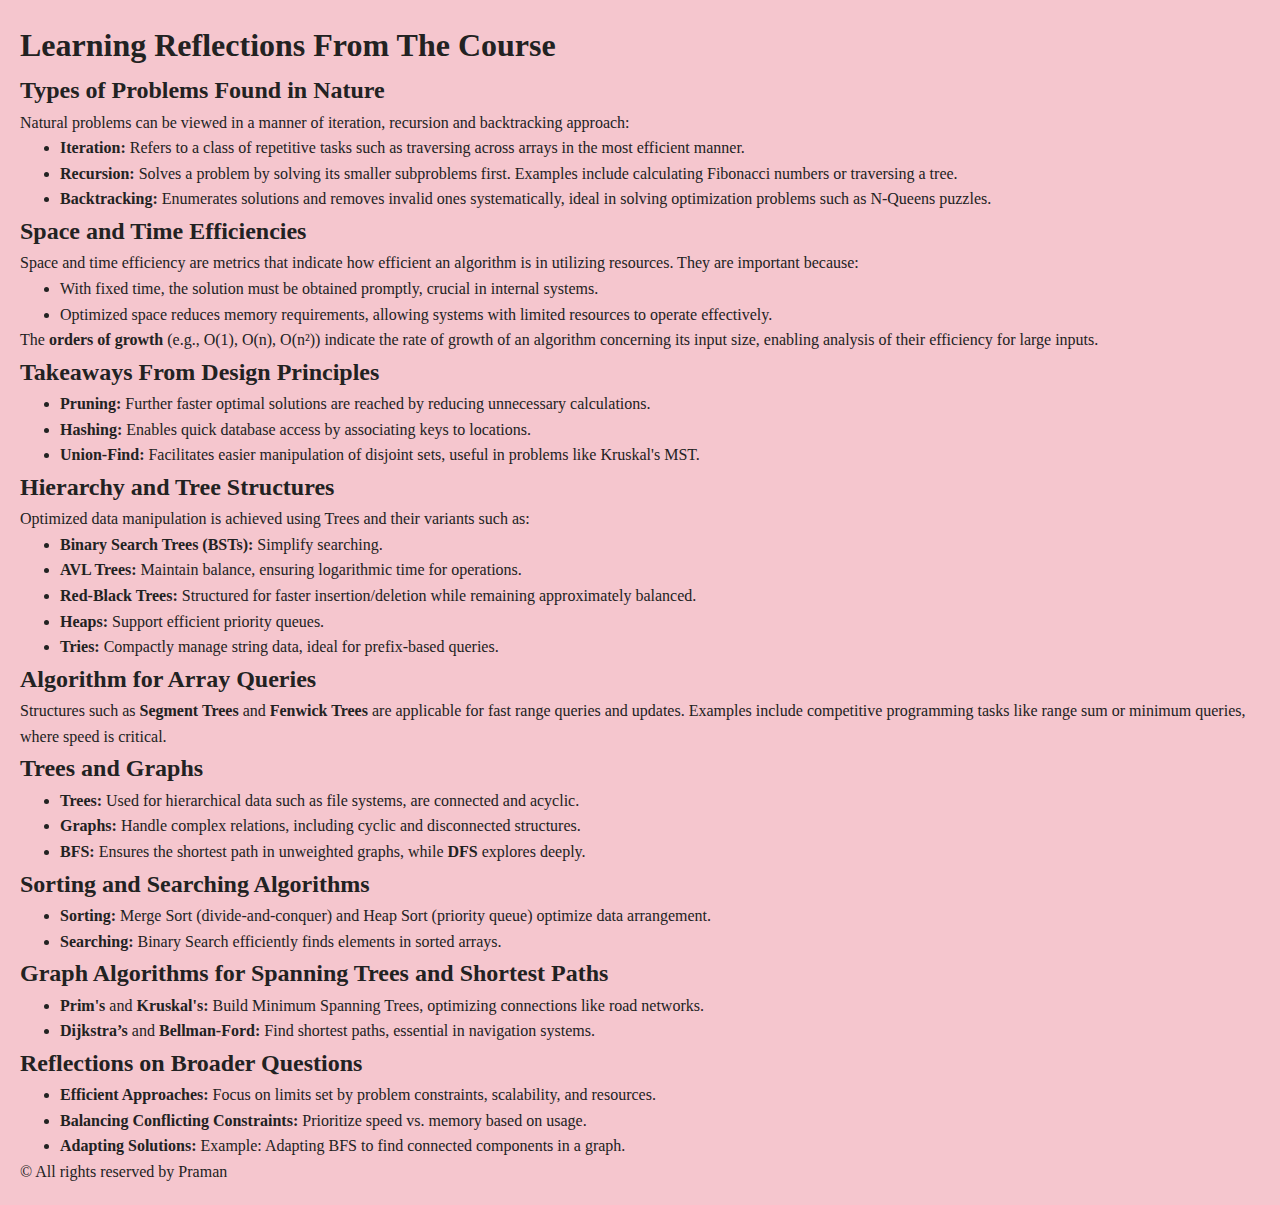
<file: htmls/reflections.html>
<!DOCTYPE html>
<html lang="en">
<head>
    <meta charset="UTF-8">
    <meta name="viewport" content="width=device-width, initial-scale=1.0">
    <title>Learning Reflections From The Course</title>
    <link href="https://fonts.googleapis.com/css2?family=Roboto:wght@400;700&display=swap" rel="stylesheet">
    <link rel="stylesheet" href="../css/styles.css">
</head>
<body>
    <header>
        <h1>Learning Reflections From The Course</h1>
    </header>
    <main>
        <section>
            <h2>Types of Problems Found in Nature</h2>
            <p>Natural problems can be viewed in a manner of iteration, recursion and backtracking approach:</p>
            <ul>
                <li><strong>Iteration:</strong> Refers to a class of repetitive tasks such as traversing across arrays in the most efficient manner.</li>
                <li><strong>Recursion:</strong> Solves a problem by solving its smaller subproblems first. Examples include calculating Fibonacci numbers or traversing a tree.</li>
                <li><strong>Backtracking:</strong> Enumerates solutions and removes invalid ones systematically, ideal in solving optimization problems such as N-Queens puzzles.</li>
            </ul>
        </section>
        <section>
            <h2>Space and Time Efficiencies</h2>
            <p>Space and time efficiency are metrics that indicate how efficient an algorithm is in utilizing resources. They are important because:</p>
            <ul>
                <li>With fixed time, the solution must be obtained promptly, crucial in internal systems.</li>
                <li>Optimized space reduces memory requirements, allowing systems with limited resources to operate effectively.</li>
            </ul>
            <p>The <strong>orders of growth</strong> (e.g., O(1), O(n), O(n²)) indicate the rate of growth of an algorithm concerning its input size, enabling analysis of their efficiency for large inputs.</p>
        </section>
        <section>
            <h2>Takeaways From Design Principles</h2>
            <ul>
                <li><strong>Pruning:</strong> Further faster optimal solutions are reached by reducing unnecessary calculations.</li>
                <li><strong>Hashing:</strong> Enables quick database access by associating keys to locations.</li>
                <li><strong>Union-Find:</strong> Facilitates easier manipulation of disjoint sets, useful in problems like Kruskal's MST.</li>
            </ul>
        </section>
        <section>
            <h2>Hierarchy and Tree Structures</h2>
            <p>Optimized data manipulation is achieved using Trees and their variants such as:</p>
            <ul>
                <li><strong>Binary Search Trees (BSTs):</strong> Simplify searching.</li>
                <li><strong>AVL Trees:</strong> Maintain balance, ensuring logarithmic time for operations.</li>
                <li><strong>Red-Black Trees:</strong> Structured for faster insertion/deletion while remaining approximately balanced.</li>
                <li><strong>Heaps:</strong> Support efficient priority queues.</li>
                <li><strong>Tries:</strong> Compactly manage string data, ideal for prefix-based queries.</li>
            </ul>
        </section>
        <section>
            <h2>Algorithm for Array Queries</h2>
            <p>Structures such as <strong>Segment Trees</strong> and <strong>Fenwick Trees</strong> are applicable for fast range queries and updates. Examples include competitive programming tasks like range sum or minimum queries, where speed is critical.</p>
        </section>
        <section>
            <h2>Trees and Graphs</h2>
            <ul>
                <li><strong>Trees:</strong> Used for hierarchical data such as file systems, are connected and acyclic.</li>
                <li><strong>Graphs:</strong> Handle complex relations, including cyclic and disconnected structures.</li>
                <li><strong>BFS:</strong> Ensures the shortest path in unweighted graphs, while <strong>DFS</strong> explores deeply.</li>
            </ul>
        </section>
        <section>
            <h2>Sorting and Searching Algorithms</h2>
            <ul>
                <li><strong>Sorting:</strong> Merge Sort (divide-and-conquer) and Heap Sort (priority queue) optimize data arrangement.</li>
                <li><strong>Searching:</strong> Binary Search efficiently finds elements in sorted arrays.</li>
            </ul>
        </section>
        <section>
            <h2>Graph Algorithms for Spanning Trees and Shortest Paths</h2>
            <ul>
                <li><strong>Prim's</strong> and <strong>Kruskal's:</strong> Build Minimum Spanning Trees, optimizing connections like road networks.</li>
                <li><strong>Dijkstra’s</strong> and <strong>Bellman-Ford:</strong> Find shortest paths, essential in navigation systems.</li>
            </ul>
        </section>
        <section>
            <h2>Reflections on Broader Questions</h2>
            <ul>
                <li><strong>Efficient Approaches:</strong> Focus on limits set by problem constraints, scalability, and resources.</li>
                <li><strong>Balancing Conflicting Constraints:</strong> Prioritize speed vs. memory based on usage.</li>
                <li><strong>Adapting Solutions:</strong> Example: Adapting BFS to find connected components in a graph.</li>
            </ul>
        </section>
    </main>
    <footer>
        <p> © All rights reserved by Praman</p>
    </footer>
</body>
</html>
</file>
<file: css/style5.css>
@import url('https://fonts.googleapis.com/css2?family=Poppins:wght@100;200;300;400;500;600&display=swap');
*{
    margin: 0;
    padding: 0;
    box-sizing: border-box;
    text-decoration: none;
    border: none;
    outline: none;
    font-family: 'Poppins', sans-serif;
}
html{
    font-size: 62.5%;
}
body{
    width: 100%;
    height: 100vh;
    overflow-x: hidden;
    background-color: #ffffff;
    color: rgb(0, 0, 0);
}
header{
    font-size: 70px;
    text-align: center;
}
h1{
    background-color: rgb(167, 40, 192);
    border-radius: 5%;
    margin-top: 7px;
    margin-bottom: 7px;
    font-size: 30px;
}
p{
    font-size: 30px;
    color: rgb(167, 40, 192);
}
table{
    font-size: 30px;
}
p1{
    font-size:25px;
}
</file>
<file: css/style1.css>
@import url('https://fonts.googleapis.com/css2?family=Poppins:wght@100;200;300;400;500;600&display=swap');
*{
    margin: 0;
    padding: 0;
    box-sizing: border-box;
    text-decoration: none;
    border: none;
    outline: none;
    font-family: 'Poppins', sans-serif;
}
html{
    font-size: 62.5%;
}
body{
    width: 100%;
    height: 100vh;
    overflow-x: hidden;
    background-color: #ffffff;
    color: rgb(0, 0, 0);
}
.complexity h1{
    background-color: rgb(167, 40, 192);
    border-radius: 5%;
    margin-top: 7px;
    margin-bottom: 7px;
    font-size: 30px;
}
.complexity p{
    font-size: 15px;
}
.data_structures h1{
    background-color: rgb(167, 40, 192);
    border-radius: 5%;
    margin-top: 7px;
    margin-bottom: 7px;
    font-size: 30px;
}
.data_structures p{
    font-size: 15px;
}
.complexity header{
    font-size: 70px;
    text-align: center;
}
.data_structures header{
    font-size: 70px;
    text-align: center;
}
</file>
<file: css/style2.css>
@import url('https://fonts.googleapis.com/css2?family=Poppins:wght@100;200;300;400;500;600&display=swap');
*{
    margin: 0;
    padding: 0;
    box-sizing: border-box;
    text-decoration: none;
    border: none;
    outline: none;
    font-family: 'Poppins', sans-serif;
}
html{
    font-size: 62.5%;
}
body{
    width: 100%;
    height: 100vh;
    overflow-x: hidden;
    background-color: #ffffff;
    color: rgb(0, 0, 0);
}
.algorithm h1{
    background-color: rgb(167, 40, 192);
    border-radius: 5%;
    margin-top: 7px;
    margin-bottom: 7px;
    font-size: 30px;
}
.algorithm p{
    font-size: 15px;
}
header{
    font-size: 70px;
    text-align: center;
}
</file>
<file: css/style3.css>
@import url('https://fonts.googleapis.com/css2?family=Poppins:wght@100;200;300;400;500;600&display=swap');
*{
    margin: 0;
    padding: 0;
    box-sizing: border-box;
    text-decoration: none;
    border: none;
    outline: none;
    font-family: 'Poppins', sans-serif;
}
html{
    font-size: 62.5%;
}
body{
    width: 100%;
    height: 100vh;
    overflow-x: hidden;
    background-color: #ffffff;
    color: rgb(0, 0, 0);
}
.graph h1{
    background-color: rgb(167, 40, 192);
    border-radius: 5%;
    margin-top: 7px;
    margin-bottom: 7px;
    font-size: 30px;
}
.string h1{
    background-color: rgb(167, 40, 192);
    border-radius: 5%;
    margin-top: 7px;
    margin-bottom: 7px;
    font-size: 30px;
}
.graph p{
    font-size: 15px;
}
.string p{
    font-size: 15px;
}
.graph header{
    font-size: 70px;
    text-align: center;
}
.string header{
    font-size: 70px;
    text-align: center;
}
</file>
<file: css/style4.css>
@import url('https://fonts.googleapis.com/css2?family=Poppins:wght@100;200;300;400;500;600&display=swap');
*{
    margin: 0;
    padding: 0;
    box-sizing: border-box;
    text-decoration: none;
    border: none;
    outline: none;
    font-family: 'Poppins', sans-serif;
}
html{
    font-size: 62.5%;
}
body{
    width: 100%;
    height: 100vh;
    overflow-x: hidden;
    background-color: #ffffff;
    color: rgb(0, 0, 0);
}
h1{
    background-color: rgb(167, 40, 192);
    border-radius: 5%;
    margin-top: 7px;
    margin-bottom: 7px;
    font-size: 30px;
}
p{
    font-size: 15px;
}
header{
    font-size: 70px;
    text-align: center;
}
</file>
<file: css/styles.css>
body{
    background-color: #F5C6CE;
    font-family:'Segoe UI', Tahoma, Geneva, Verdana, 'sans-serif';
    color: #222;
    line-height: 1.6;
    padding: 20px;
}
*{
    margin: 0;
    box-sizing:border-box;
}
body{
    display: block;
}
</file>
